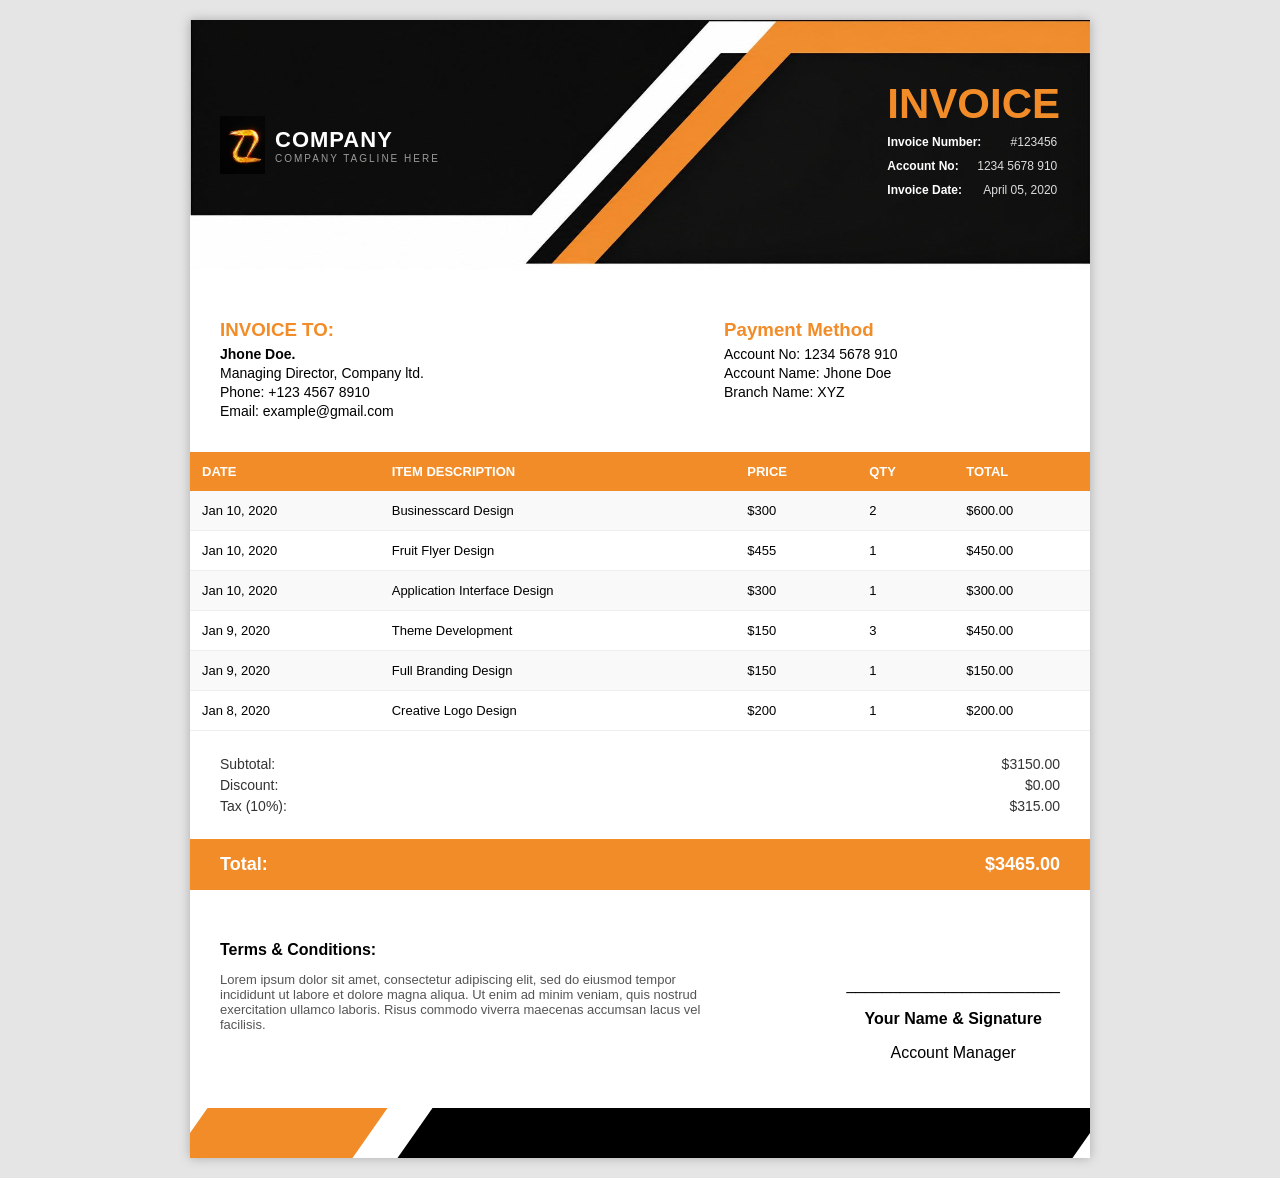
<file: factura3/index.html>
<!DOCTYPE html>
<html lang="es">
<head>
<meta charset="UTF-8">
<meta name="viewport" content="width=device-width, initial-scale=1.0">
<title>Factura</title>

<style>

body{
    background:#e5e5e5;
    font-family:Arial;
    margin:0;
}

.factura{
    width:900px;
    margin:20px auto;
    background:white;
    box-shadow:0 0 10px #aaa;
    overflow:hidden;
}

/* HEADER CON IMAGEN DE FONDO */
.header{
    background-image: url(../imagenes/b.jpg);
    background-size: 100% 100%;
    background-repeat: no-repeat;
    background-position: center;
    color:white;
    height:250px;
    display:flex;
    align-items:center;
    overflow:hidden;
}

/* LOGO BLOQUE IZQUIERDO */
.logo-bloque{
    height:100%;
    display:flex;
    align-items:center;
    padding:0 30px;
    flex-shrink:0;
}

.logo{
    display:flex;
    align-items:center;
    gap:10px;
}

.logo h2{
    margin:0;
    font-size:22px;
    font-weight:bold;
    letter-spacing:1px;
}

.logo small{
    display:block;
    font-size:10px;
    color:#9c9b9b;
    letter-spacing:2px;
    text-transform:uppercase;
}

.img-logo{
    width:45px;
}

/* ESPACIO CENTRAL */
.espacio{
    flex:1;
}

/* TITULO BLOQUE DERECHO */
.titulo-bloque{
    height:100%;
    display:flex;
    align-items:center;
    justify-content:flex-end;
    padding:0 30px;
    flex-shrink:0;
}

.titulo{
    text-align:right;
}

.titulo h1{
    margin:0 0 6px 0;
    color:#f28c28;
    font-size:42px;
    line-height:1;
    font-weight:bold;
}

.titulo p{
    margin:10px 0;
    font-size:12px;
    color:#ddd;
    display:flex;
    justify-content:space-between;
    width:170px;
}

.titulo p span:first-child{
    color:#ffffff;
}

/* INFO */
.info{
    padding:30px;
    overflow:hidden;
}

.cliente{
    float:left;
    width:50%;
}

.cliente h3{
    color:#f28c28;
    margin-bottom:5px;
}

.cliente p{
    margin:3px 0;
    font-size:14px;
}

.pago{
    float:right;
    width:40%;
}

.pago h3{
    color:#f28c28;
    margin-bottom:5px;
}

.pago p{
    margin:3px 0;
    font-size:14px;
}

/* CONTENEDOR TABLA */
.tabla-contenedor{
    width:100%;
    overflow-x:auto;
    -webkit-overflow-scrolling:touch;
}

/* TABLA */
.tabla{
    width:100%;
    border-collapse:collapse;
}

.tabla th{
    background:#f28c28;
    color:white;
    padding:12px;
    text-align:left;
    font-size:13px;
}

.tabla td{
    padding:12px;
    border-bottom:1px solid #eee;
    font-size:13px;
}

.tabla tr:nth-child(even){
    background:#f9f9f9;
}

/* RESUMEN */
.resumen{
    padding:20px 30px;
}

.resumen-fila{
    display:flex;
    justify-content:flex-end;
    margin:5px 0;
    font-size:14px;
}

.resumen-fila .etiqueta{
    width:750px;
    text-align:left;
    color:#333;
}

.resumen-fila .valor{
    width:120px;
    text-align:right;
    color:#333;
}

/* TOTAL */
.total{
    background:#f28c28;
    color:white;
    padding:15px 30px;
    font-size:18px;
    font-weight:bold;
    display:flex;
    justify-content:space-between;
}

/* FOOTER */
.footer{
    padding:30px;
    overflow:hidden;
}

.terminos{
    float:left;
    width:60%;
}

.terminos h4{
    margin-bottom:5px;
}

.terminos p{
    font-size:13px;
    color:#555;
}

.firma{
    float:right;
    text-align:center;
    margin-top:40px;
}

/* LINEAS FINALES */
.lineas-final{
    width:100%;
    height:50px;
    overflow:hidden;
    display:flex;
}

.naranja{
    width:20%;
    height:100%;
    background:#f28c28;
    transform:skewX(-35deg);
}

.negro{
    width:75%;
    height:100%;
    background:#000;
    margin-left:auto;
    transform:skewX(-35deg);
}



@media (min-width: 300px) and (max-width: 520px) {

    .factura {
        width: 100%;
        margin: 0;
        box-shadow: none;
    }

    .header {
        flex-direction: column;
        align-items: flex-start;
        height: auto;
        padding: 16px;
    }

    .logo-bloque {
        height: auto;
        padding: 0;
        margin-bottom: 12px;
    }

    .logo h2 { font-size: 16px; }
    .img-logo { width: 32px; }

    .espacio { display: none; }

    .titulo-bloque {
        height: auto;
        padding: 0;
        width: 100%;
        justify-content: flex-start;
    }

    .titulo { text-align: left; }
    .titulo h1 { font-size: 28px; }

    .titulo p {
        width: 100%;
        font-size: 10px;
        margin: 4px 0;
        color: #ff0000;
    }

    .titulo p span:first-child {
        color: #ff0000;
    }

    .info { padding: 16px; }

    .cliente, .pago {
        float: none;
        width: 100%;
    }

    .cliente { margin-bottom: 14px; }
    .cliente p, .pago p { font-size: 12px; }

    .tabla-contenedor {
        overflow-x: scroll;
    }

    .tabla {
        width: 520px;
        min-width: 520px;
    }

    .tabla th {
        font-size: 11px;
        padding: 9px 8px;
        white-space: nowrap;
    }

    .tabla td {
        font-size: 11px;
        padding: 8px;
        white-space: nowrap;
    }

    .resumen { padding: 10px 16px; }

    .resumen-fila { font-size: 12px; }

    .resumen-fila .etiqueta {
        width: auto;
        flex: 1;
    }

    .resumen-fila .valor {
        width: auto;
        white-space: nowrap;
        margin-left: 10px;
    }

    .total {
        font-size: 14px;
        padding: 10px 16px;
    }

    .footer { padding: 16px; }

    .terminos {
        float: none;
        width: 100%;
        margin-bottom: 16px;
    }

    .terminos p { font-size: 11px; }

    .firma {
        float: none;
        margin-top: 0;
        text-align: center;
        width: 100%;
    }

    .lineas-final { height: 30px; }
}


@media (min-width: 520px) and (max-width: 700px) {

    .factura {
        width: 100%;
        margin: 10px auto;
        box-shadow: 0 0 8px #aaa;
    }

    .header {
        height: 180px;
    }

    .logo-bloque {
        padding: 0 20px;
    }

    .logo h2 { font-size: 18px; }
    .img-logo { width: 38px; }

    .titulo-bloque {
        padding: 0 20px;
    }

    .titulo h1 { font-size: 34px; }

    .titulo p {
        font-size: 11px;
        width: 150px;
        margin: 6px 0;
    }

    .info { padding: 20px; }

    .cliente { width: 55%; }
    .cliente p { font-size: 13px; }

    .pago { width: 38%; }
    .pago p { font-size: 13px; }

    .tabla-contenedor {
        overflow-x: scroll;
    }

    .tabla {
        width: 700px;
        min-width: 700px;
    }

    .tabla th {
        font-size: 12px;
        padding: 10px 8px;
        white-space: nowrap;
    }

    .tabla td {
        font-size: 12px;
        padding: 10px 8px;
        white-space: nowrap;
    }

    .resumen { padding: 16px 20px; }

    .resumen-fila { font-size: 13px; }

    .resumen-fila .etiqueta {
        width: auto;
        flex: 1;
    }

    .resumen-fila .valor {
        width: auto;
        white-space: nowrap;
        margin-left: 10px;
    }

    .total {
        font-size: 16px;
        padding: 12px 20px;
    }

    .footer { padding: 20px; }

    .terminos { width: 58%; }
    .terminos p { font-size: 12px; }

    .firma { margin-top: 30px; }
    .firma p { font-size: 12px; }

    .lineas-final { height: 40px; }
}

</style>
</head>

<body>

<div class="factura">

    <div class="header">
        <div class="logo-bloque">
            <div class="logo">
                <img src="../imagenes/z.jpg" class="img-logo">
                <div>
                    <h2>COMPANY</h2>
                    <small>Company Tagline Here</small>
                </div>
            </div>
        </div>

        <div class="espacio"></div>

        <div class="titulo-bloque">
            <div class="titulo">
                <h1>INVOICE</h1>
                <p><span><strong>Invoice Number:</strong></span><span>#123456</span></p>
                <p><span><strong>Account No:</strong></span><span>1234 5678 910</span></p>
                <p><span><strong>Invoice Date:</strong></span><span>April 05, 2020</span></p>
            </div>
        </div>
    </div>

    <div class="info">
        <div class="cliente">
            <h3>INVOICE TO:</h3>
            <p><b>Jhone Doe.</b></p>
            <p>Managing Director, Company ltd.</p>
            <p>Phone: +123 4567 8910</p>
            <p>Email: example@gmail.com</p>
        </div>

        <div class="pago">
            <h3>Payment Method</h3>
            <p>Account No: 1234 5678 910</p>
            <p>Account Name: Jhone Doe</p>
            <p>Branch Name: XYZ</p>
        </div>
    </div>

    <div class="tabla-contenedor">
        <table class="tabla">
            <tr>
                <th>DATE</th>
                <th>ITEM DESCRIPTION</th>
                <th>PRICE</th>
                <th>QTY</th>
                <th>TOTAL</th>
            </tr>
            <tr>
                <td>Jan 10, 2020</td>
                <td>Businesscard Design</td>
                <td>$300</td>
                <td>2</td>
                <td>$600.00</td>
            </tr>
            <tr>
                <td>Jan 10, 2020</td>
                <td>Fruit Flyer Design</td>
                <td>$455</td>
                <td>1</td>
                <td>$450.00</td>
            </tr>
            <tr>
                <td>Jan 10, 2020</td>
                <td>Application Interface Design</td>
                <td>$300</td>
                <td>1</td>
                <td>$300.00</td>
            </tr>
            <tr>
                <td>Jan 9, 2020</td>
                <td>Theme Development</td>
                <td>$150</td>
                <td>3</td>
                <td>$450.00</td>
            </tr>
            <tr>
                <td>Jan 9, 2020</td>
                <td>Full Branding Design</td>
                <td>$150</td>
                <td>1</td>
                <td>$150.00</td>
            </tr>
            <tr>
                <td>Jan 8, 2020</td>
                <td>Creative Logo Design</td>
                <td>$200</td>
                <td>1</td>
                <td>$200.00</td>
            </tr>
        </table>
    </div>

    <div class="resumen">
        <div class="resumen-fila">
            <span class="etiqueta">Subtotal:</span>
            <span class="valor">$3150.00</span>
        </div>
        <div class="resumen-fila">
            <span class="etiqueta">Discount:</span>
            <span class="valor">$0.00</span>
        </div>
        <div class="resumen-fila">
            <span class="etiqueta">Tax (10%):</span>
            <span class="valor">$315.00</span>
        </div>
    </div>

    <div class="total">
        <span>Total:</span>
        <span>$3465.00</span>
    </div>

    <div class="footer">
        <div class="terminos">
            <h4>Terms & Conditions:</h4>
            <p>Lorem ipsum dolor sit amet, consectetur adipiscing elit, sed do eiusmod
                tempor incididunt ut labore et dolore magna aliqua. Ut enim ad minim veniam,
                quis nostrud exercitation ullamco laboris. Risus commodo viverra maecenas
                accumsan lacus vel facilisis.</p>
        </div>
        <div class="firma">
            <p>________________________</p>
            <p><b>Your Name & Signature</b></p>
            <p>Account Manager</p>
        </div>
    </div>

    <div class="lineas-final">
        <div class="naranja"></div>
        <div class="negro"></div>
    </div>

</div>

</body>
</html>
</file>
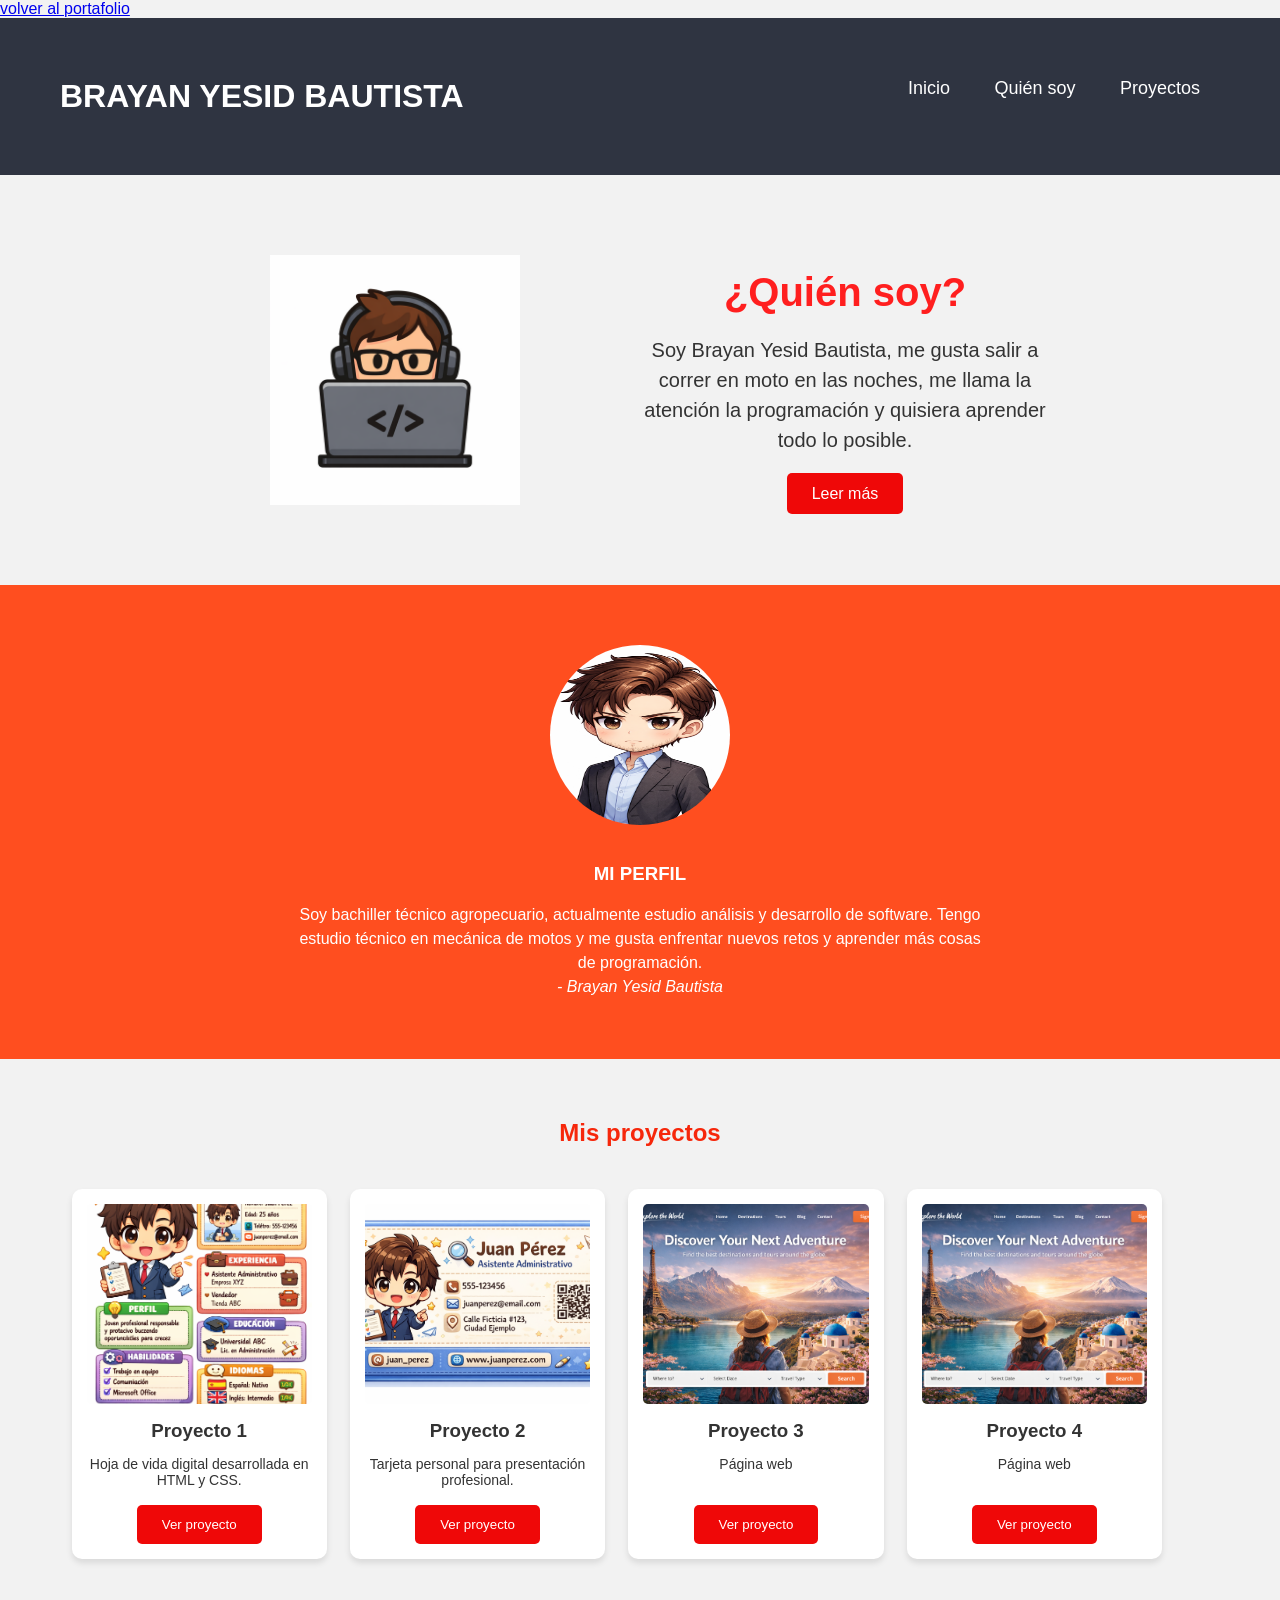
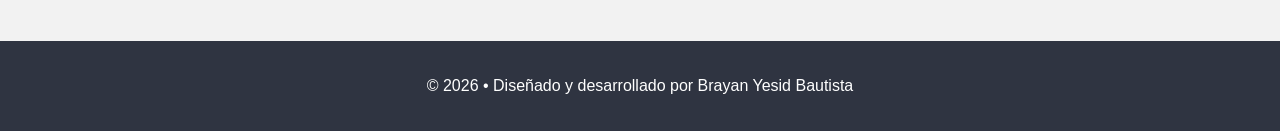
<file: quien soy/index.html>
<!DOCTYPE html>
<html lang="es">
<head>
  <meta charset="UTF-8">
  <meta name="viewport" content="width=device-width, initial-scale=1.0">
  <title>Portafolio personal</title>

<style>
body {
  font-family: Arial, sans-serif;
  margin: 0;
  background-color: #f2f2f2;
  color: #333;
}

header {
  background-color: #2f3441;
  color: white;
  padding: 60px;
  overflow: hidden;
}

header h1 {
  margin: 0;
  font-size: 32px;
  float: left;
}

.header-links {
  float: right;
}

.header-links a {
  color: white;
  text-decoration: none;
  margin: 0 20px;
  font-size: 18px;
}

section {
  padding: 60px 0;
}

/* QUIÉN SOY */
.texto {
  padding: 60px 20px;
  text-align: center;
  overflow: hidden;
}

/* PC: imagen izquierda / texto derecha */
.bloque-quien {
  width: 90%;
  max-width: 900px;
  margin: 0 auto;
  overflow: hidden;
}

.bloque-quien img {
  width: 250px;
  max-width: 100%;
  float: left;
  margin: 20px 80px 20px 80px;
}

.bloque-quien h2 {
  color: #ff1f1f;
  font-size: 40px;
  margin: 35px 0 20px 0;
  text-align: center;
}

.bloque-quien p {
  font-size: 20px;
  max-width: 430px;
  margin: 0 30px 30px auto;
  line-height: 1.5;
  text-align: center;
}

/* BOTÓN */
.boton,
button {
  background-color: #ef0808;
  color: white;
  text-decoration: none;
  padding: 12px 25px;
  border-radius: 5px;
  border: none;
  cursor: pointer;
}

/* PERFIL */
.perfil {
  background-color: #ff4e1f;
  color: white;
  padding: 60px 20px;
  text-align: center;
}

.perfil img {
  width: 180px;
  height: 180px;
  border-radius: 50%;
  margin-bottom: 15px;
  background-color: white;
}

.perfil p {
  max-width: 700px;
  margin: 0 auto;
  line-height: 1.5;
}

/* PROYECTOS */
.proyectos {
  padding: 40px 60px;
  text-align: center;
  overflow: hidden;
}

.proyectos h2 {
  color: #f6270b;
  margin-bottom: 30px;
}

.card {
  background-color: white;
  width: 22%;
  margin: 1%;
  padding: 15px;
  border-radius: 10px;
  box-sizing: border-box;
  box-shadow: 0 4px 6px rgba(0,0,0,0.1);
  text-align: center;
  float: left;
}

.card img {
  width: 100%;
  height: 200px;
  object-fit: cover;
  border-radius: 5px;
}

.card h3 {
  margin: 12px 0 8px 0;
}

.card p {
  font-size: 14px;
  min-height: 35px;
}

/* FOOTER */
footer {
  background-color: #2f3441;
  color: white;
  margin-top: 30px;
  text-align: center;
  padding: 20px 60px;
  clear: both;
}

/* RESPONSIVE TABLET */
@media (max-width: 800px) {
  header {
    padding: 40px 20px;
  }

  header h1 {
    float: none;
    font-size: 26px;
    margin-bottom: 15px;
    text-align: center;
  }

  .header-links {
    float: none;
    text-align: center;
  }

  .header-links a {
    margin: 5px 10px;
    font-size: 16px;
  }

  .bloque-quien {
    max-width: 760px;
  }

  .bloque-quien img {
    width: 220px;
    margin: 20px 45px 20px 45px;
  }

  .bloque-quien h2 {
    font-size: 34px;
  }

  .bloque-quien p {
    font-size: 18px;
    max-width: 380px;
  }

  .card {
    width: 46%;
    margin: 2%;
  }

  .card img {
    height: 180px;
  }

  .perfil {
    padding: 45px 25px;
  }
}

/* RESPONSIVE 600PX A 300PX */
@media (max-width: 600px) {
  section {
    padding: 35px 0;
  }

  .texto {
    padding: 35px 15px;
  }

  .bloque-quien {
    width: 100%;
    max-width: 360px;
    margin: 0 auto;
    text-align: center;
  }

  .bloque-quien img {
    float: none;
    width: 170px;
    margin: 0 80px 25px 80px;
  }

  .bloque-quien h2 {
    font-size: 30px;
    margin: 15px auto;
    text-align: center;
  }

  .bloque-quien p {
    font-size: 17px;
    max-width: 340px;
    margin: 0 auto 25px auto;
    text-align: center;
    line-height: 1.5;
  }

  .proyectos {
    padding: 25px 8px;
  }

  .card {
    width: 60%;
    margin-left: auto;
    margin-right: auto;
    float: none;
    padding: 8px;
  }

  .card img {
    height: 140px;
  }

  .card h3 {
    font-size: 13px;
  }

  .card p {
    font-size: 11px;
  }

  button,
  .boton {
    padding: 8px 10px;
    font-size: 11px;
  }

  footer {
    padding: 20px;
  }
}


@media (max-width: 400px) {
  header h1 {
    font-size: 20px;
  }

  .header-links a {
    font-size: 13px;
    margin: 4px;
  }

  .bloque-quien img {
    width: 150px;
  }

  .bloque-quien h2 {
    font-size: 26px;
  }

  .bloque-quien p {
    font-size: 15px;
    max-width: 290px;
  }

  .card {
    width: 70%;
    float: none;
    margin-left: auto;
    margin-right: auto;
    padding: 6px;
  }

  .card img {
    height: 115px;
  }

  .card h3 {
    font-size: 11px;
  }

  .card p {
    font-size: 10px;
  }

  button {
    padding: 6px 7px;
    font-size: 9px;
  }
}
</style>
</head>

<body>

  <a href="../index.html">volver al portafolio</a>

  <header>
    <h1>BRAYAN YESID BAUTISTA</h1>
    <div class="header-links">
      <a href="#inicio">Inicio</a>
      <a href="#quien-soy">Quién soy</a>
      <a href="#proyectos">Proyectos</a>
    </div>
  </header>

  <section id="quien-soy" class="texto">
    <div class="bloque-quien">

      <img src="../imagenes/avatar programador.png" alt="programador">

      <h2>¿Quién soy?</h2>

      <p>
        Soy Brayan Yesid Bautista, me gusta salir a correr en moto en las noches,
        me llama la atención la programación y quisiera aprender todo lo posible.
      </p>

      <a href="#perfil" class="boton">Leer más</a>

    </div>
  </section>

  <section id="perfil" class="perfil">
    <img src="../imagenes/avatar serio.png" alt="avatar">
    <h3>MI PERFIL</h3>
    <p>
      Soy bachiller técnico agropecuario, actualmente estudio análisis y desarrollo
      de software. Tengo estudio técnico en mecánica de motos y me gusta enfrentar
      nuevos retos y aprender más cosas de programación.
    </p>
    <p><i>- Brayan Yesid Bautista</i></p>
  </section>

  <section id="proyectos" class="proyectos">

    <h2>Mis proyectos</h2>

    <div class="card">
      <img src="../imagenes/hoja.png" alt="proyecto">
      <h3>Proyecto 1</h3>
      <p>Hoja de vida digital desarrollada en HTML y CSS.</p>
      <button>Ver proyecto</button>
    </div>

    <div class="card">
      <img src="../imagenes/tarjeta.png" alt="proyecto">
      <h3>Proyecto 2</h3>
      <p>Tarjeta personal para presentación profesional.</p>
      <button>Ver proyecto</button>
    </div>

    <div class="card">
      <img src="../imagenes/Descubre tu próxima aventura.png" alt="proyecto">
      <h3>Proyecto 3</h3>
      <p>Página web</p>
      <button>Ver proyecto</button>
    </div>

    <div class="card">
      <img src="../imagenes/Descubre tu próxima aventura.png" alt="proyecto">
      <h3>Proyecto 4</h3>
      <p>Página web</p>
      <button>Ver proyecto</button>
    </div>

  </section>

  <footer>
    <p>© 2026 • Diseñado y desarrollado por Brayan Yesid Bautista</p>
  </footer>

</body>
</html>
</file>
